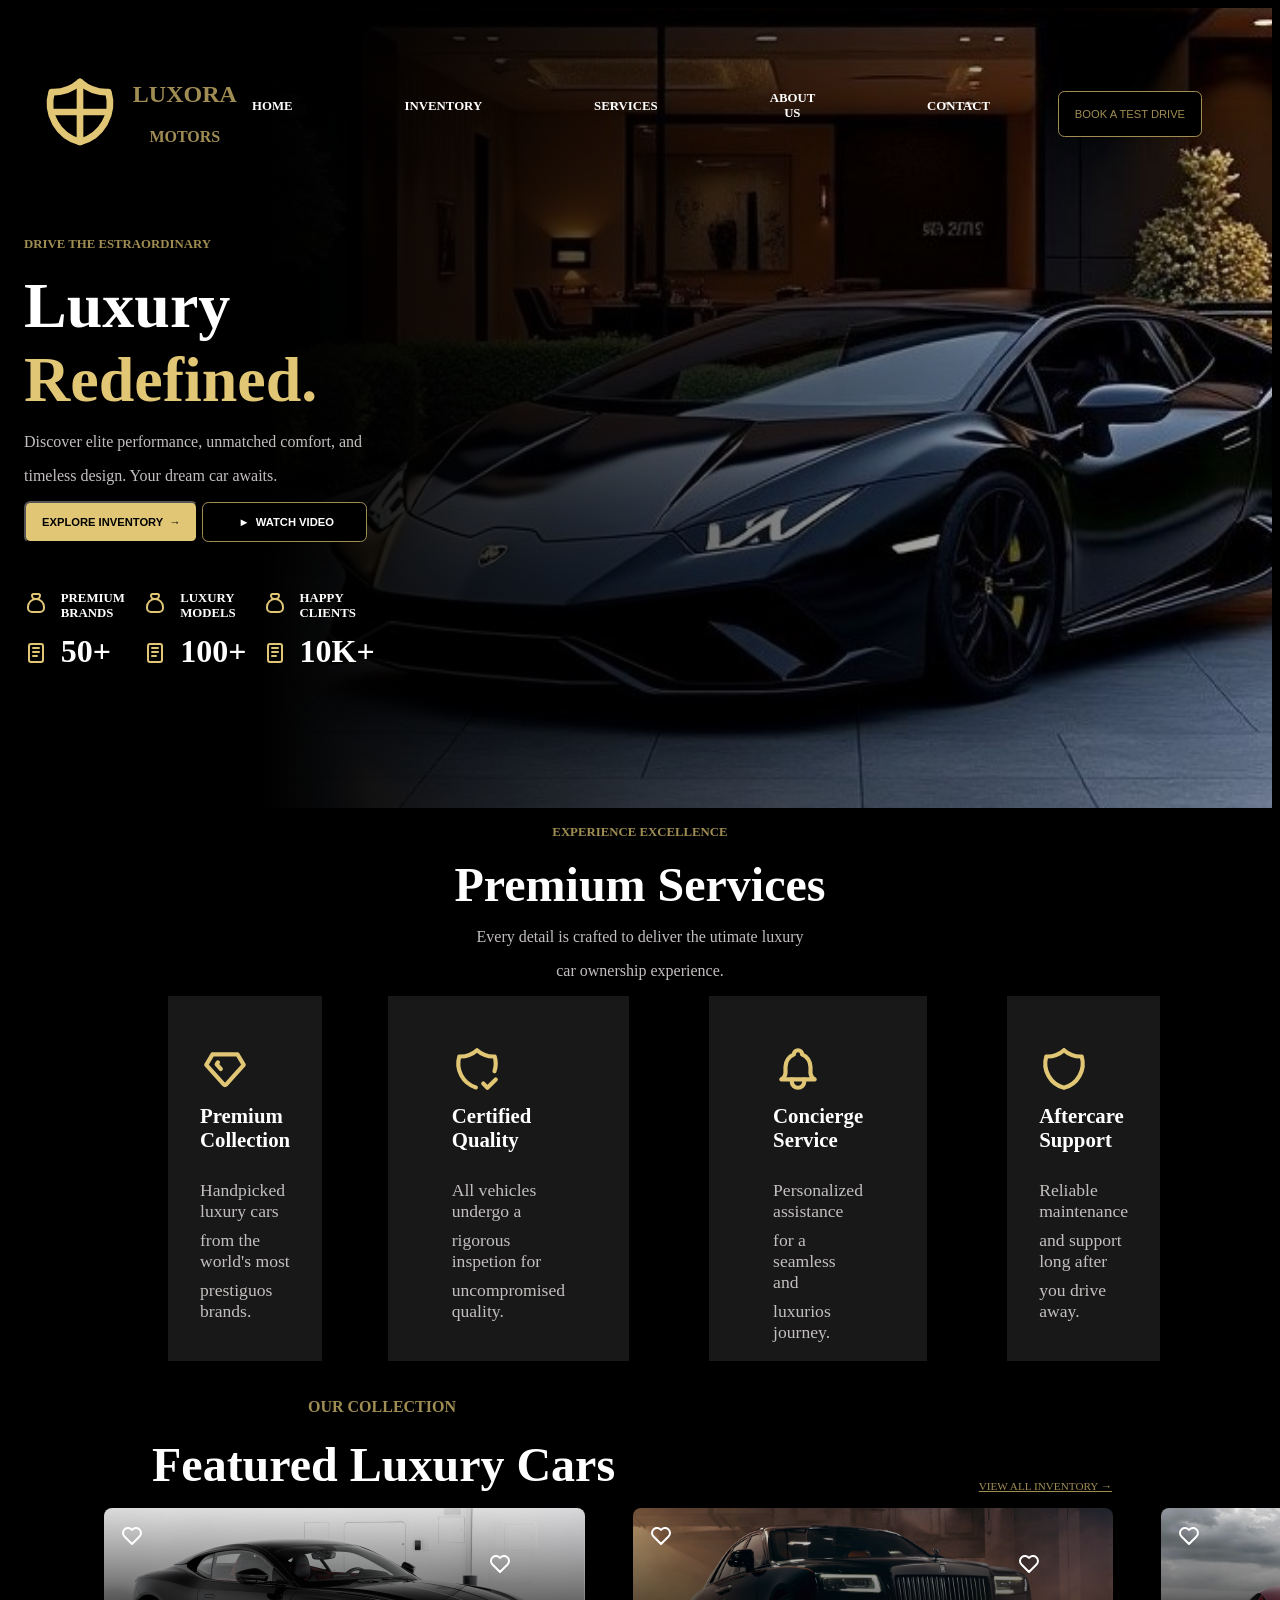
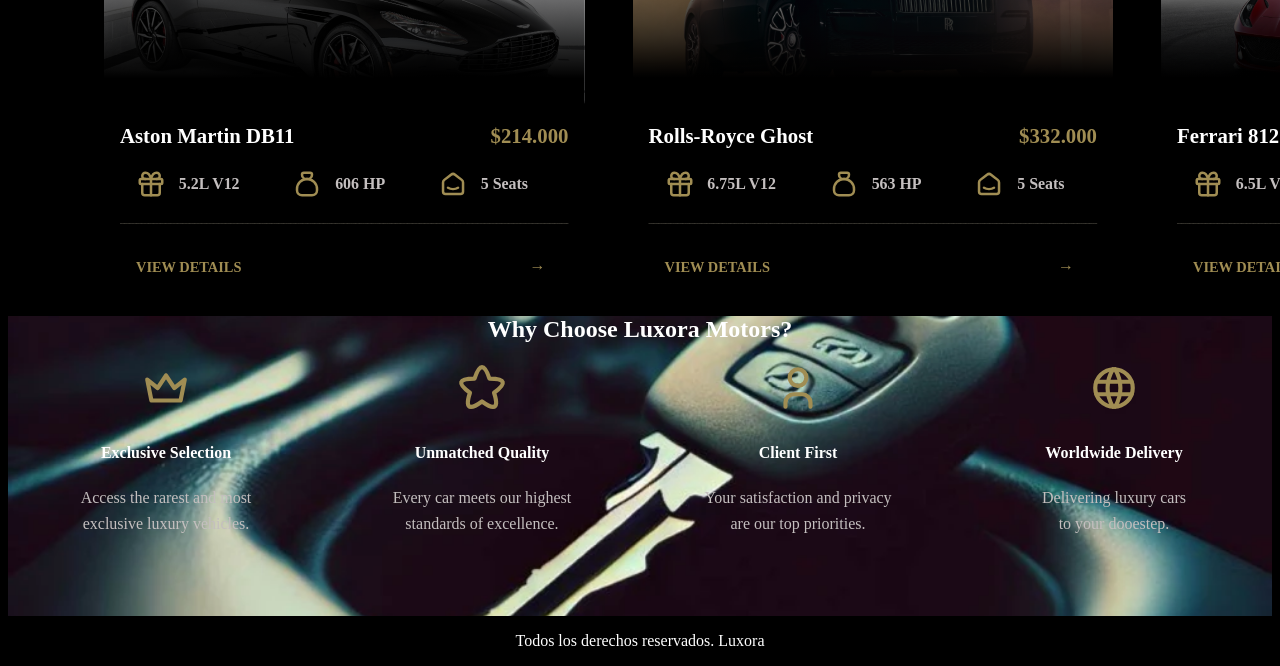
<file: index.html>
<!DOCTYPE html>
<html lang="en">
<head>
    <meta charset="UTF-8">
    <meta name="viewport" content="width=device-width, initial-scale=1.0">
    <title>Página de carros</title>
    <link href="css/styles.css" rel="stylesheet">
</head>
<body>
    <!--navegación-->
    <section class="imagen-principal">
    <div class="contenido-imagen">
        <header>
            <div class="icono">
                <svg xmlns="http://www.w3.org/2000/svg" width="80" height="80" viewBox="0 0 24 24" fill="none" stroke="currentColor" stroke-width="2" stroke-linecap="round" stroke-linejoin="round" class="icon icon-tabler icons-tabler-outline icon-tabler-shield-checkered">
                <path stroke="none" d="M0 0h24v24H0z" fill="none" />
                <path d="M12 3a12 12 0 0 0 8.5 3a12 12 0 0 1 -8.5 15a12 12 0 0 1 -8.5 -15a12 12 0 0 0 8.5 -3" />
                <path d="M12 3v18" />
                <path d="M3.5 12h17" />
                </svg>
            </div>

            <div class="logo-texto">
                <h2 class="logo">Luxora</h2>

                <h4>Motors</h4>
            </div>
        
            <div class="navegacion">
                <nav>
                    <a href="#">Home</a>
                    <a href="#">Inventory</a>
                    <a href="#">Services</a>
                    <a href="#">About us</a>
                    <a href="#">Contact</a>
                </nav>

                <input class="boton" type="submit" value="Book a test drive">
            </div> <!--final-->
        </header>

        <section class="contenido">
            <h4 class="subtitulo">Drive the estraordinary</h4>

            <h1 class="titulo">Luxury</h1>

            <h1 class="titulo2">Redefined.</h1>

            <p class="parrafo">Discover elite performance, unmatched comfort, and <span>timeless design. Your dream car awaits.</span></p>

            <input class="boton-explore" type="submit" value="Explore inventory  →">

            <input class="boton-watch" type="submit" value=" ►  Watch video">

            <div class="contenido1"> 
            <div class="premium">
                <svg xmlns="http://www.w3.org/2000/svg" width="24" height="24" viewBox="0 0 24 24" fill="none" stroke="currentColor" stroke-width="2" stroke-linecap="round" stroke-linejoin="round" class="icon icon-tabler icons-tabler-outline icon-tabler-moneybag">
                <path stroke="none" d="M0 0h24v24H0z" fill="none" />
                <path d="M9.5 3h5a1.5 1.5 0 0 1 1.5 1.5a3.5 3.5 0 0 1 -3.5 3.5h-1a3.5 3.5 0 0 1 -3.5 -3.5a1.5 1.5 0 0 1 1.5 -1.5" />
                <path d="M4 17v-1a8 8 0 1 1 16 0v1a4 4 0 0 1 -4 4h-8a4 4 0 0 1 -4 -4" />
                </svg>

                <h3 class="subtitulo1">Premium brands</h3>
                
                <svg xmlns="http://www.w3.org/2000/svg" width="24" height="24" viewBox="0 0 24 24" fill="none" stroke="currentColor" stroke-width="2" stroke-linecap="round" stroke-linejoin="round" class="icon2 icon-tabler icons-tabler-outline icon-tabler-notes">
                <path stroke="none" d="M0 0h24v24H0z" fill="none" />
                <path d="M5 5a2 2 0 0 1 2 -2h10a2 2 0 0 1 2 2v14a2 2 0 0 1 -2 2h-10a2 2 0 0 1 -2 -2l0 -14" />
                <path d="M9 7l6 0" />
                <path d="M9 11l6 0" />
                <path d="M9 15l4 0" />
                </svg>

                <h1 class="subtitulo2">50+</h1>
            </div>
        
            <div class="luxury">
                <svg xmlns="http://www.w3.org/2000/svg" width="24" height="24" viewBox="0 0 24 24" fill="none" stroke="currentColor" stroke-width="2" stroke-linecap="round" stroke-linejoin="round" class="icon icon-tabler icons-tabler-outline icon-tabler-moneybag">
                <path stroke="none" d="M0 0h24v24H0z" fill="none" />
                <path d="M9.5 3h5a1.5 1.5 0 0 1 1.5 1.5a3.5 3.5 0 0 1 -3.5 3.5h-1a3.5 3.5 0 0 1 -3.5 -3.5a1.5 1.5 0 0 1 1.5 -1.5" />
                <path d="M4 17v-1a8 8 0 1 1 16 0v1a4 4 0 0 1 -4 4h-8a4 4 0 0 1 -4 -4" />
                </svg>

                <h3 class="subtitulo1">Luxury models</h3>

                <svg xmlns="http://www.w3.org/2000/svg" width="24" height="24" viewBox="0 0 24 24" fill="none" stroke="currentColor" stroke-width="2" stroke-linecap="round" stroke-linejoin="round" class="icon2 icon-tabler icons-tabler-outline icon-tabler-notes">
                <path stroke="none" d="M0 0h24v24H0z" fill="none" />
                <path d="M5 5a2 2 0 0 1 2 -2h10a2 2 0 0 1 2 2v14a2 2 0 0 1 -2 2h-10a2 2 0 0 1 -2 -2l0 -14" />
                <path d="M9 7l6 0" />
                <path d="M9 11l6 0" />
                <path d="M9 15l4 0" />
                </svg>

                <h1 class="subtitulo2">100+</h1>
            </div>

            <div class="happy">
                <svg xmlns="http://www.w3.org/2000/svg" width="24" height="24" viewBox="0 0 24 24" fill="none" stroke="currentColor" stroke-width="2" stroke-linecap="round" stroke-linejoin="round" class="icon icon-tabler icons-tabler-outline icon-tabler-moneybag">
                <path stroke="none" d="M0 0h24v24H0z" fill="none" />
                <path d="M9.5 3h5a1.5 1.5 0 0 1 1.5 1.5a3.5 3.5 0 0 1 -3.5 3.5h-1a3.5 3.5 0 0 1 -3.5 -3.5a1.5 1.5 0 0 1 1.5 -1.5" />
                <path d="M4 17v-1a8 8 0 1 1 16 0v1a4 4 0 0 1 -4 4h-8a4 4 0 0 1 -4 -4" />
                </svg>

                <h3 class="subtitulo1">Happy clients</h3>

                <svg xmlns="http://www.w3.org/2000/svg" width="24" height="24" viewBox="0 0 24 24" fill="none" stroke="currentColor" stroke-width="2" stroke-linecap="round" stroke-linejoin="round" class="icon2 icon-tabler icons-tabler-outline icon-tabler-notes">
                <path stroke="none" d="M0 0h24v24H0z" fill="none" />
                <path d="M5 5a2 2 0 0 1 2 -2h10a2 2 0 0 1 2 2v14a2 2 0 0 1 -2 2h-10a2 2 0 0 1 -2 -2l0 -14" />
                <path d="M9 7l6 0" />
                <path d="M9 11l6 0" />
                <path d="M9 15l4 0" />
                </svg>

                <h1 class="subtitulo2">10K+</h1>
        </div>
        </div>
        </section>
    </div>
    </section>

    <section>
        <div class="experiencia-p">
        <h4 class="experiencia">Experience Excellence</h4>

        <h3 class="titulo-premium">Premium Services</h3>
        </div>

        <p class="parrafo-premium">Every detail is crafted to deliver the utimate luxury <span>car ownership experience.</span></p>

        <div class="caja">
        <div class="contendor caja1">
            <svg xmlns="http://www.w3.org/2000/svg" width="50" height="50" viewBox="0 0 24 24" fill="none" stroke="currentColor" stroke-width="2" stroke-linecap="round" stroke-linejoin="round" class="icon icon-tabler icons-tabler-outline icon-tabler-diamond">
            <path stroke="none" d="M0 0h24v24H0z" fill="none" />
            <path d="M6 5h12l3 5l-8.5 9.5a.7 .7 0 0 1 -1 0l-8.5 -9.5l3 -5" />
            <path d="M10 12l-2 -2.2l.6 -1" />
            </svg>

            <h4>Premium Collection</h4>

            <p>Handpicked luxury cars <span>from the world's most</span><span>prestiguos brands.</span></p>

        </div>

        <div class="contenedor caja2">
            <svg xmlns="http://www.w3.org/2000/svg" width="50" height="50" viewBox="0 0 24 24" fill="none" stroke="currentColor" stroke-width="2" stroke-linecap="round" stroke-linejoin="round" class="icon icon-tabler icons-tabler-outline icon-tabler-shield-check">
	        <path stroke="none" d="M0 0h24v24H0z" fill="none" />
            <path d="M11.46 20.846a12 12 0 0 1 -7.96 -14.846a12 12 0 0 0 8.5 -3a12 12 0 0 0 8.5 3a12 12 0 0 1 -.09 7.06" />
            <path d="M15 19l2 2l4 -4" />
            </svg>

            <h4>Certified Quality</h4>

            <p>All vehicles undergo a <span>rigorous inspetion for</span><span>uncompromised quality.</span></p>

        </div>

        <div class="contenedor caja3">
            <svg xmlns="http://www.w3.org/2000/svg" width="50" height="50" viewBox="0 0 24 24" fill="none" stroke="currentColor" stroke-width="2" stroke-linecap="round" stroke-linejoin="round" class="icon icon-tabler icons-tabler-outline icon-tabler-bell">
            <path stroke="none" d="M0 0h24v24H0z" fill="none" />
            <path d="M10 5a2 2 0 1 1 4 0a7 7 0 0 1 4 6v3a4 4 0 0 0 2 3h-16a4 4 0 0 0 2 -3v-3a7 7 0 0 1 4 -6" />
            <path d="M9 17v1a3 3 0 0 0 6 0v-1" />
            </svg>

            <h4>Concierge Service</h4>

            <p>Personalized assistance<span>for a seamless and</span><span>luxurios journey.</span> </p>
        </div>

        <div class="contenedor caja4">
            <svg xmlns="http://www.w3.org/2000/svg" width="50" height="50" viewBox="0 0 24 24" fill="none" stroke="currentColor" stroke-width="2" stroke-linecap="round" stroke-linejoin="round" class="icon icon-tabler icons-tabler-outline icon-tabler-shield">
            <path stroke="none" d="M0 0h24v24H0z" fill="none" />
            <path d="M12 3a12 12 0 0 0 8.5 3a12 12 0 0 1 -8.5 15a12 12 0 0 1 -8.5 -15a12 12 0 0 0 8.5 -3" />
            </svg>

            <h4>Aftercare Support</h4>

            <p>Reliable maintenance <span>and support long after</span><span>you drive away.</span></p>
        </div>
        </div>
    </section>

    <main class="contenedor">
        <div class="collection">
            
            <div>
                <h4>our collection</h4>

                <h3>Featured Luxury Cars</h3>
            </div>

            <a href="#" class="boton-inventario">View All Inventory   → </a>
        </div>

        <div class="carros">
        <div class=" contenedor imagen-aston">
            <svg xmlns="http://www.w3.org/2000/svg" width="24" height="24" viewBox="0 0 24 24" fill="none" stroke="currentColor" stroke-width="2" stroke-linecap="round" stroke-linejoin="round" class="icon-corazon icon-tabler icons-tabler-outline icon-tabler-heart">
            <path stroke="none" d="M0 0h24v24H0z" fill="none" />
            <path d="M19.5 12.572l-7.5 7.428l-7.5 -7.428a5 5 0 1 1 7.5 -6.566a5 5 0 1 1 7.5 6.572" />
            </svg>

            <svg xmlns="http://www.w3.org/2000/svg" width="24" height="24" viewBox="0 0 24 24" fill="none" stroke="currentColor" stroke-width="2" stroke-linecap="round" stroke-linejoin="round" class="icon-corazon1 icon-tabler icons-tabler-outline icon-tabler-heart">
            <path stroke="none" d="M0 0h24v24H0z" fill="none" />
            <path d="M19.5 12.572l-7.5 7.428l-7.5 -7.428a5 5 0 1 1 7.5 -6.566a5 5 0 1 1 7.5 6.572" />
            </svg>

            <div class="modelo-precio">
                <h4 class="titulo-carro">Aston Martin DB11</h4>
                
                <h4 class="precio-carro">$214.000</h4>
            </div>

            <div class="calidad-carro">
                <svg xmlns="http://www.w3.org/2000/svg" width="30" height="30" viewBox="0 0 24 24" fill="none" stroke="currentColor" stroke-width="2" stroke-linecap="round" stroke-linejoin="round" class="icon-carro icon-tabler icons-tabler-outline icon-tabler-gift">
                <path stroke="none" d="M0 0h24v24H0z" fill="none" />
                <path d="M3 9a1 1 0 0 1 1 -1h16a1 1 0 0 1 1 1v2a1 1 0 0 1 -1 1h-16a1 1 0 0 1 -1 -1l0 -2" />
                <path d="M12 8l0 13" />
                <path d="M19 12v7a2 2 0 0 1 -2 2h-10a2 2 0 0 1 -2 -2v-7" />
                <path d="M7.5 8a2.5 2.5 0 0 1 0 -5a4.8 8 0 0 1 4.5 5a4.8 8 0 0 1 4.5 -5a2.5 2.5 0 0 1 0 5" />
                </svg>

                <h5>5.2L V12</h5>

                <svg xmlns="http://www.w3.org/2000/svg" width="30" height="30" viewBox="0 0 24 24" fill="none" stroke="currentColor" stroke-width="2" stroke-linecap="round" stroke-linejoin="round" class="icon-carro icon-tabler icons-tabler-outline icon-tabler-moneybag">
                <path stroke="none" d="M0 0h24v24H0z" fill="none" />
                <path d="M9.5 3h5a1.5 1.5 0 0 1 1.5 1.5a3.5 3.5 0 0 1 -3.5 3.5h-1a3.5 3.5 0 0 1 -3.5 -3.5a1.5 1.5 0 0 1 1.5 -1.5" />
                <path d="M4 17v-1a8 8 0 1 1 16 0v1a4 4 0 0 1 -4 4h-8a4 4 0 0 1 -4 -4" />
                </svg>

                <h5>606 HP</h5>
                
                <svg xmlns="http://www.w3.org/2000/svg" width="30" height="30" viewBox="0 0 24 24" fill="none" stroke="currentColor" stroke-width="2" stroke-linecap="round" stroke-linejoin="round" class="icon-carro icon-tabler icons-tabler-outline icon-tabler-smart-home">
                <path stroke="none" d="M0 0h24v24H0z" fill="none" />
                <path d="M19 8.71l-5.333 -4.148a2.666 2.666 0 0 0 -3.274 0l-5.334 4.148a2.665 2.665 0 0 0 -1.029 2.105v7.2a2 2 0 0 0 2 2h12a2 2 0 0 0 2 -2v-7.2c0 -.823 -.38 -1.6 -1.03 -2.105" />
                <path d="M16 15c-2.21 1.333 -5.792 1.333 -8 0" />
                </svg>

                <h5>5 Seats</h5>
                
            </div>

            <p class="linea">___________________________________________________________________________________________________________________________________________________________________________________________</p><br>

            <div class="boton1">
            <a href="#" class="boton-carro">View Details</a>

            <p class="flecha-boton"> →</p>
            </div>
        </div>
    
        <div class="contendor imagen-rolls">
            <svg xmlns="http://www.w3.org/2000/svg" width="24" height="24" viewBox="0 0 24 24" fill="none" stroke="currentColor" stroke-width="2" stroke-linecap="round" stroke-linejoin="round" class="icon-corazon icon-tabler icons-tabler-outline icon-tabler-heart">
            <path stroke="none" d="M0 0h24v24H0z" fill="none" />
            <path d="M19.5 12.572l-7.5 7.428l-7.5 -7.428a5 5 0 1 1 7.5 -6.566a5 5 0 1 1 7.5 6.572" />
            </svg>

            <svg xmlns="http://www.w3.org/2000/svg" width="24" height="24" viewBox="0 0 24 24" fill="none" stroke="currentColor" stroke-width="2" stroke-linecap="round" stroke-linejoin="round" class="icon-corazon1 icon-tabler icons-tabler-outline icon-tabler-heart">
            <path stroke="none" d="M0 0h24v24H0z" fill="none" />
            <path d="M19.5 12.572l-7.5 7.428l-7.5 -7.428a5 5 0 1 1 7.5 -6.566a5 5 0 1 1 7.5 6.572" />
            </svg>

            <div class="modelo-precio">
                <h4 class="titulo-carro">Rolls-Royce Ghost</h4>

                <h4 class="precio-carro">$332.000</h4>
            </div>

            <div class="calidad-carro">
            <svg xmlns="http://www.w3.org/2000/svg" width="30" height="30" viewBox="0 0 24 24" fill="none" stroke="currentColor" stroke-width="2" stroke-linecap="round" stroke-linejoin="round" class="icon-carro icon-tabler icons-tabler-outline icon-tabler-gift">
            <path stroke="none" d="M0 0h24v24H0z" fill="none" />
            <path d="M3 9a1 1 0 0 1 1 -1h16a1 1 0 0 1 1 1v2a1 1 0 0 1 -1 1h-16a1 1 0 0 1 -1 -1l0 -2" />
            <path d="M12 8l0 13" />
            <path d="M19 12v7a2 2 0 0 1 -2 2h-10a2 2 0 0 1 -2 -2v-7" />
            <path d="M7.5 8a2.5 2.5 0 0 1 0 -5a4.8 8 0 0 1 4.5 5a4.8 8 0 0 1 4.5 -5a2.5 2.5 0 0 1 0 5" />
            </svg>

            <h5>6.75L V12</h5>

            <svg xmlns="http://www.w3.org/2000/svg" width="30" height="30" viewBox="0 0 24 24" fill="none" stroke="currentColor" stroke-width="2" stroke-linecap="round" stroke-linejoin="round" class="icon-carro icon-tabler icons-tabler-outline icon-tabler-moneybag">
            <path stroke="none" d="M0 0h24v24H0z" fill="none" />
            <path d="M9.5 3h5a1.5 1.5 0 0 1 1.5 1.5a3.5 3.5 0 0 1 -3.5 3.5h-1a3.5 3.5 0 0 1 -3.5 -3.5a1.5 1.5 0 0 1 1.5 -1.5" />
            <path d="M4 17v-1a8 8 0 1 1 16 0v1a4 4 0 0 1 -4 4h-8a4 4 0 0 1 -4 -4" />
            </svg>

            <h5>563 HP</h5>

            <svg xmlns="http://www.w3.org/2000/svg" width="30" height="30" viewBox="0 0 24 24" fill="none" stroke="currentColor" stroke-width="2" stroke-linecap="round" stroke-linejoin="round" class="icon-carro icon-tabler icons-tabler-outline icon-tabler-smart-home">
            <path stroke="none" d="M0 0h24v24H0z" fill="none" />
            <path d="M19 8.71l-5.333 -4.148a2.666 2.666 0 0 0 -3.274 0l-5.334 4.148a2.665 2.665 0 0 0 -1.029 2.105v7.2a2 2 0 0 0 2 2h12a2 2 0 0 0 2 -2v-7.2c0 -.823 -.38 -1.6 -1.03 -2.105" />
            <path d="M16 15c-2.21 1.333 -5.792 1.333 -8 0" />
            </svg>

            <h5>5 Seats</h5>
            </div>

            <p class="linea">___________________________________________________________________________________________________________________________________________________________________________________________</p><br>

            <div class="boton1">
            <a href="#" class="boton-carro">View Details</a>

            <p class="flecha-boton"> →</p>
            </div>
        </div>

        <div class="contenedor imagen-ferrari">
            <svg xmlns="http://www.w3.org/2000/svg" width="24" height="24" viewBox="0 0 24 24" fill="none" stroke="currentColor" stroke-width="2" stroke-linecap="round" stroke-linejoin="round" class="icon-corazon icon-tabler icons-tabler-outline icon-tabler-heart">
            <path stroke="none" d="M0 0h24v24H0z" fill="none" />
            <path d="M19.5 12.572l-7.5 7.428l-7.5 -7.428a5 5 0 1 1 7.5 -6.566a5 5 0 1 1 7.5 6.572" />
            </svg>

            <svg xmlns="http://www.w3.org/2000/svg" width="24" height="24" viewBox="0 0 24 24" fill="none" stroke="currentColor" stroke-width="2" stroke-linecap="round" stroke-linejoin="round" class="icon-corazon1 icon-tabler icons-tabler-outline icon-tabler-heart">
            <path stroke="none" d="M0 0h24v24H0z" fill="none" />
            <path d="M19.5 12.572l-7.5 7.428l-7.5 -7.428a5 5 0 1 1 7.5 -6.566a5 5 0 1 1 7.5 6.572" />
            </svg>

            <div class="modelo-precio">
                <h4 class="titulo-carro">Ferrari 812 Superfast</h4>

                <h4 class="precio-carro">$412.000</h4>
            </div>

            <div class="calidad-carro">
            <svg xmlns="http://www.w3.org/2000/svg" width="30" height="30" viewBox="0 0 24 24" fill="none" stroke="currentColor" stroke-width="2" stroke-linecap="round" stroke-linejoin="round" class="icon-carro icon-tabler icons-tabler-outline icon-tabler-gift">
            <path stroke="none" d="M0 0h24v24H0z" fill="none" />
            <path d="M3 9a1 1 0 0 1 1 -1h16a1 1 0 0 1 1 1v2a1 1 0 0 1 -1 1h-16a1 1 0 0 1 -1 -1l0 -2" />
            <path d="M12 8l0 13" />
            <path d="M19 12v7a2 2 0 0 1 -2 2h-10a2 2 0 0 1 -2 -2v-7" />
            <path d="M7.5 8a2.5 2.5 0 0 1 0 -5a4.8 8 0 0 1 4.5 5a4.8 8 0 0 1 4.5 -5a2.5 2.5 0 0 1 0 5" />
            </svg>

            <h5>6.5L V12</h5>
            
            <svg xmlns="http://www.w3.org/2000/svg" width="30" height="30" viewBox="0 0 24 24" fill="none" stroke="currentColor" stroke-width="2" stroke-linecap="round" stroke-linejoin="round" class="icon-carro icon-tabler icons-tabler-outline icon-tabler-moneybag">
            <path stroke="none" d="M0 0h24v24H0z" fill="none" />
            <path d="M9.5 3h5a1.5 1.5 0 0 1 1.5 1.5a3.5 3.5 0 0 1 -3.5 3.5h-1a3.5 3.5 0 0 1 -3.5 -3.5a1.5 1.5 0 0 1 1.5 -1.5" />
            <path d="M4 17v-1a8 8 0 1 1 16 0v1a4 4 0 0 1 -4 4h-8a4 4 0 0 1 -4 -4" />
            </svg>

            <h5>535 HP</h5>
            
            <svg xmlns="http://www.w3.org/2000/svg" width="30" height="30" viewBox="0 0 24 24" fill="none" stroke="currentColor" stroke-width="2" stroke-linecap="round" stroke-linejoin="round" class="icon-carro icon-tabler icons-tabler-outline icon-tabler-smart-home">
            <path stroke="none" d="M0 0h24v24H0z" fill="none" />
            <path d="M19 8.71l-5.333 -4.148a2.666 2.666 0 0 0 -3.274 0l-5.334 4.148a2.665 2.665 0 0 0 -1.029 2.105v7.2a2 2 0 0 0 2 2h12a2 2 0 0 0 2 -2v-7.2c0 -.823 -.38 -1.6 -1.03 -2.105" />
            <path d="M16 15c-2.21 1.333 -5.792 1.333 -8 0" />
            </svg>

            <h5>5 Seats</h5>
            </div>

            <p class="linea">___________________________________________________________________________________________________________________________________________________________________________________________</p><br>

            <div class="boton1">
            <a href="#" class="boton-carro">View Details</a>

            <p class="flecha-boton"> →</p>
            </div>
        </div>
        </div>
    </main>

    <section class="contendor imagen-final">
        <h2>Why Choose Luxora Motors?</h2>

        <div class="caja-final">
        <div class="cuadro-final">
            <svg xmlns="http://www.w3.org/2000/svg" width="50" height="50" viewBox="0 0 24 24" fill="none" stroke="currentColor" stroke-width="2" stroke-linecap="round" stroke-linejoin="round" class="icon-final icon-tabler icons-tabler-outline icon-tabler-crown">
            <path stroke="none" d="M0 0h24v24H0z" fill="none" />
            <path d="M12 6l4 6l5 -4l-2 10h-14l-2 -10l5 4l4 -6" />
            </svg>

            <h5 class="titulo-final">Exclusive Selection</h5>

            <p class="parrafo-final">Access the rarest and most <span>exclusive luxury vehicles.</span></p>
        </div>

        <div class="cuadro-final1">
            <svg xmlns="http://www.w3.org/2000/svg" width="50" height="50" viewBox="0 0 24 24" fill="none" stroke="currentColor" stroke-width="2" stroke-linecap="round" stroke-linejoin="round" class="icon-final icon-tabler icons-tabler-outline icon-tabler-carambola">
            <path stroke="none" d="M0 0h24v24H0z" fill="none" />
            <path d="M17.286 21.09q -1.69 .001 -5.288 -2.615q -3.596 2.617 -5.288 2.616q -2.726 0 -.495 -6.8q -9.389 -6.775 2.135 -6.775h.076q 1.785 -5.516 3.574 -5.516q 1.785 0 3.574 5.516h.076q 11.525 0 2.133 6.774q 2.23 6.802 -.497 6.8" />
            </svg>

            <h5 class="titulo-final">Unmatched Quality</h5>

            <p class="parrafo-final">Every car meets our highest <span>standards of excellence.</span></p>
        </div>

        <div class="cuadro-final2">
            <svg xmlns="http://www.w3.org/2000/svg" width="50" height="50" viewBox="0 0 24 24" fill="none" stroke="currentColor" stroke-width="2" stroke-linecap="round" stroke-linejoin="round" class="icon-final icon-tabler icons-tabler-outline icon-tabler-user">
            <path stroke="none" d="M0 0h24v24H0z" fill="none" />
            <path d="M8 7a4 4 0 1 0 8 0a4 4 0 0 0 -8 0" />
            <path d="M6 21v-2a4 4 0 0 1 4 -4h4a4 4 0 0 1 4 4v2" />
            </svg>

            <h5 class="titulo-final">Client First</h5>

            <p class="parrafo-final">Your satisfaction and privacy <span>are our top priorities.</span></p>
        </div>

        <div class="cuadro-final3">
            <svg xmlns="http://www.w3.org/2000/svg" width="50" height="50" viewBox="0 0 24 24" fill="none" stroke="currentColor" stroke-width="2" stroke-linecap="round" stroke-linejoin="round" class="icon-final icon-tabler icons-tabler-outline icon-tabler-world">
            <path stroke="none" d="M0 0h24v24H0z" fill="none" />
            <path d="M3 12a9 9 0 1 0 18 0a9 9 0 0 0 -18 0" />
            <path d="M3.6 9h16.8" />
            <path d="M3.6 15h16.8" />
            <path d="M11.5 3a17 17 0 0 0 0 18" />
            <path d="M12.5 3a17 17 0 0 1 0 18" />
            </svg>

            <h5 class="titulo-final">Worldwide Delivery</h5>

            <p class="parrafo-final">Delivering luxury cars <span>to your dooestep.</span></p>
        </div>
        </div>
    </section>

    <p class="footer">Todos los derechos reservados. Luxora</p>

</body>
</html>
</file>
<file: css/styles.css>
:root{
    --blanco: #FFFFFF;
    --negro: #000000;
    --primario: #a08d53;
    --dorado: #e0c675;
    --secundario: #c4bfbf;
    --negro-claro: #181818;
    --amarillo-claro: #dbd3b9;
}

html{
    background-color: var(--negro);
}

/*imagen principal*/
.contenido-imagen{
    /* padding: 0rem 2rem; */
    position: absolute;
    /* inset: 0; */

    /* background-color: rgba(0, 0, 0, .7); */
    /* box-shadow: inset 0px 0px 20px 10px rgba(0, 0, 0, 1); */

    height: 100%;
    width: 97%;

}

.imagen-principal{
    background-image: 
    linear-gradient(to left, transparent 0%, var(--negro) 80%),
    url(../imagenes/image-principal.jpg);
    /* background-image: linear-gradient(to left, var(--blanco) 0%, var(--negro) 70%); */
    background-repeat: no-repeat;
    background-size: cover;
    background-position: center;

    height: 800px;

    position: relative;
}

@media (max-width: 768px) {
    .imagen-principal{
        width: 415px;
        height: 930px;
    }
}

/*navegación*/
header {
    display: flex;
    align-items: center;
    justify-content: space-between;
    padding: 1rem 2rem;
}

.icono{
    color: var(--primario);
    height: 180px;
}

.logo-texto {
    display: flex;
    flex-direction: column; /* apila h2 y h4 en columna */
    text-transform: uppercase;
    color: var(--primario);
}

.logo-texto h4 {
    margin-top: 0; 
    text-align: center;
}

.navegacion{
    display: flex;
    margin-left: auto;
}

.navegacion nav{
    display: flex;
    align-items: center;
    justify-content: center;
    gap: 1rem;
    position: absolute;
    left: 50%;
    transform: translateX(-50%);
}

.navegacion a{
    text-decoration: none;
    font-weight: bold; 
    padding: 1rem;
    text-align: center;
    color: var(--blanco);
    text-transform: uppercase;
    font-size: 0.8rem;
    text-align: center;
    padding: 0rem 3rem;
}

/*navegacion*/
@media (max-width: 480px) {
    
    header{
        display: block;
        align-items: center;
        position: static;
        text-align: center;
        margin-right: 2rem;
  }
    
    .navegacion {
        display: block;
        align-items: center;
        position: static; 
  }

    .navegacion nav {
        position: static;      
        left: auto;
        transform: none;
        display: flex;
        flex-direction: column;
        align-items: center;
        margin: 2rem;    
    }

    .boton {
        margin-top: 2rem;      
        width: 80%;
        max-width: 250px;
        display: block;
        margin-left: auto;
        margin-right: auto;
        text-align: center;
    }

}
/*......*/

.boton{
    text-transform: uppercase;
    font-size: 0.7rem;
    color: var(--primario);
    background: var(--negro);
    padding: 1rem;
    margin-right: 1rem;
    border: 1px solid var(--primario);
    border-radius: 0.4rem;
    display: block;
    margin: 0 auto;
}
/*....*/

/*contenido*/
.contenido{
    padding: 0rem 1rem;
}

.subtitulo{
    text-transform: uppercase;
    color: var(--primario);
    font-size: 0.8rem;
}

.titulo{
    color: var(--blanco);
    font-size: 4rem;
    margin: 0;
}

.titulo2{
    color: var(--dorado);
    font-size: 4rem;
    margin: 0;
}

.parrafo{
    color: var(--secundario);
}

.parrafo span{
    display: block;
    margin-top: 1rem;
}

.boton-explore{
    text-transform: uppercase;
    background: var(--dorado);
    font-weight: bold;
    padding: 0.8rem 1rem;
    font-size: 0.7rem;
    border-radius: 0.4rem;
}

.boton-watch{
    text-transform: uppercase;
    background: var(--negro);
    font-weight: bold;
    padding: 0.8rem 2rem;
    font-size: 0.7rem;
    border-radius: 0.4rem;
    border: 1px solid var(--primario);
    color: var(--blanco);
}

/*contenido luxury redefined*/
@media (max-width: 768px) {
    .contenido{
        display: block;
        align-items: center;
        text-align: center;
        margin-right: 2rem;
    }
}

/*premium*/
.premium{
    display: grid;
    grid-template-columns: repeat(2, auto);
    margin: auto;
}

.subtitulo1{
    color: var(--blanco);
    margin-top: 3rem;
    margin-bottom: 0.8rem;
    font-size: 0.8rem;
    text-transform: uppercase;
}

.subtitulo2{
    color: var(--blanco);
    /* margin-bottom: 0.8rem; */
    font-size: 2rem;
    margin: 0;
}

/*icono de dinero*/
.icon{
    color: var(--dorado);
    margin-top: 3rem;
    margin-right: 0.8rem;
}

/*icono de nota*/
.icon2{
    color: var(--dorado);
    margin-top: 0.5rem;
}

/*luxury*/
.luxury{
    display: grid;
    grid-template-columns: repeat(2, auto);
    margin: auto;
}

/*happy*/
.happy{
    display: grid;
    grid-template-columns: repeat(2, auto);
    margin: auto;
}

.contenido1{
    display: grid;
    grid-template-columns: repeat(3, 1fr);
    width: 30%;
}

/*premium, luxury, happy*/
@media (max-width: 768px) {
    .contenido1{
        display: grid;
        grid-template-columns: repeat(1, 1fr);
        margin-left: 7rem;
    }
}

/*experience excellence*/
.experiencia{
    color: var(--primario);
    text-align: center;
    text-transform: uppercase;
    font-size: 0.8rem;
}

.titulo-premium{
    color: var(--blanco);
    text-align: center;
    font-size: 3rem;
    margin: 0;
}

.parrafo-premium{
    color: var(--secundario);
    text-align: center;
}

.parrafo-premium span{
    display: block;
    margin-top: 1rem;
}

/*experiencia excellence*/
@media (max-width: 768px) {
    .experiencia-p{
        display: block;
        margin-top: 28rem;
        text-align: center;
        margin-left: 0rem;
    }

    .parrafo-premium{
        margin-left: 0rem;
    }

}

/*Cajas Premium, Certidied, Concierge, Aftercare*/
.caja{
    /* display: flex;
    flex-direction: column;
    align-items: center; */
    display: grid;
    grid-template-columns: repeat(4, 1fr);
    /* margin-top: 5rem; */
    /* padding-top: 5rem; */
}

.caja1{
    background-color: var(--negro-claro);
    margin-right: 0.1rem;
    margin-left: 10rem;
    padding: 0rem 2rem;
}

.caja2{
    background-color: var(--negro-claro);
    margin-right: 3rem;
    margin-left: 4rem;
    padding: 0rem 4rem;
}

.caja3{
    background-color: var(--negro-claro);
    margin-right: 5rem;
    margin-left: 2rem;
    padding: 0rem 4rem;
}

.caja4{
    background-color: var(--negro-claro);
    margin-right: 10rem;
    margin-left: 0rem;
    padding: 0rem 2rem;
}

.caja h4{
    color: var(--blanco);
    font-size: 1.3rem;
    margin-top: 0.4rem;
}

.caja p{
    color: var(--secundario);
    font-size: 1.1rem;
}

.caja span{
    display: block;
    margin-top: 0.5rem;
}

/*Cajas Premium, Certidied, Concierge, Aftercare*/
@media (max-width: 768px) {
    .caja{
        display: grid;
        grid-template-columns: repeat(1, 1fr);
        margin-left: 0rem; 
    }

    .caja1, .caja2, .caja3, .caja4{
        margin: 1rem;  
        /* margin-top: 1rem;
        margin-bottom: 1rem; */
    }

    /* .caja1{
        margin-top: 1rem;
        margin-right: 1rem;
    }

    .caja2{
        margin-top: 1rem;
        margin-right: 1rem;
    } */


    .caja1, .caja2, .caja3, .caja4{
        padding-left: 2rem;
    }
}

/*colleccion de carros*/
.collection{
    display: flex;
    align-items: flex-end;  /* alinea al fondo, donde está el título */
    justify-content: space-between;
    margin: 1rem 9rem; 
}

.collection h4{
    text-transform: uppercase;
    color: var(--primario);
    font-weight: bold;
    text-align: center;
    width: 460px;
}

.collection h3{
    color: var(--blanco);
    font-size: 3rem;
    margin-bottom: 0;
    margin-top: 0; 
    text-align: left;
}

.boton-inventario{
    text-transform: uppercase;
    font-size: 0.7rem;
    color: var(--primario);
    padding:  0rem 1rem;
}

.carros{
    /* display: grid;
    grid-template-columns: repeat(3, 1fr); */
    display: flex;
    align-items: center;
    margin: 1rem 6rem; 
}

.imagen-aston{
    background-image: 
    linear-gradient(to bottom, transparent 0%, var(--negro) 85%),
    url(../imagenes/imagen1.jpg);
    background-repeat: no-repeat;
    background-size: cover;
    background-position: center;
    border-radius: 0.5rem;

    height: 200px;
    width: 900px;
    margin-right: 3rem;
}

.icon-corazon{
    color: var(--blanco);
    margin-right: 4rem;
    margin-left: 1rem;
    margin-top: 1rem;
}

.icon-corazon1{
    color: var(--blanco);
    margin-left: 24rem;
}

.modelo-precio{
    display: flex;
    align-items: flex-end; 
    justify-content: space-between;
    margin: 0rem 1rem;
}

.titulo-carro{
    color: var(--blanco);
    margin-top: 9rem;
    margin-bottom: 0;
    font-size: 1.3rem; 
}

.precio-carro{
    color: var(--primario);
    display: block;
    text-align: right; 
    margin: 0; 
    font-size: 1.3rem;
}

main h5{
    color: var(--secundario);
    margin-right: 2.5rem;
}

.icon-carro{
    color: var(--primario);
}

.calidad-carro{
    display: flex;
    align-items: center;
    gap: 0.8rem;
    /* margin: 0rem 0.7rem; */
    margin-right: 0.1rem;
    margin-left: 2rem;
    font-size: 1.2rem;
}

/*linea de la parte de arriba del boton*/
.linea{
    color: var(--amarillo-claro);
    font-size: 0.3rem;
    margin: 0rem 1rem;
}

.boton1{
    display: flex;
    align-items: center;
    text-align: center;
    margin: 0rem 2rem;
}

.boton-carro{
    color: var(--primario);
    font-weight: bold;
    text-transform: uppercase;
    text-decoration: none;
    font-size: 0.9rem;
    margin-right: 9rem;
}

.flecha-boton{
    color: var(--primario);
    margin-left: 9rem;
}

/*imagen del carro rolls*/
.imagen-rolls{
    background-image: 
    linear-gradient(to bottom, transparent 0%, var(--negro) 85%),
    url(../imagenes/imagen2.jpg);
    background-repeat: no-repeat;
    background-size: cover;
    background-position: center;
    border-radius: 0.5rem;

    height: 200px;
    width: 900px;
    margin-right: 3rem;
}

/*imagen del carro ferrari*/
.imagen-ferrari{
    background-image: 
    linear-gradient(to bottom, transparent 0%, var(--negro) 85%),
    url(../imagenes/imagen3.jpg);
    background-repeat: no-repeat;
    background-size: cover;
    background-position: center;
    border-radius: 0.5rem;

    height: 200px;
    width: 900px;

}

/*coleccion de carros*/
@media (max-width: 480px) {
    .collection{
        display: block;
        text-align: center;
        margin: 0;
    }

    .carros{
        display: grid;
        grid-template-columns: repeat(1, 1fr);
        justify-items: center;
        align-items: center;
        margin: 1rem auto;
    }

    .imagen-aston{
        width: 350px; 
        margin-right: 0rem;
    }

    .imagen-rolls{
        margin-top: 13rem;
        width: 350px; 
        margin-right: 0rem; 
    }

    .imagen-ferrari{
        margin-top: 13rem;
        width: 350px;
        margin-right: 0rem;  
    }

    .linea{
        margin: 0rem 1rem;
        letter-spacing: -0.7px; /*para reducir lineas*/
    }

    .icon-corazon{
        margin-right: 8rem;
        margin-left: 1rem;
        margin-top: 1rem;
    }

    .icon-corazon1{
        margin-left: 8rem;
    }

    .flecha-boton{
        margin-left: 4rem;
    }

    .collection{
        margin-left: 2rem;
    }

    .collection h4{
        width: 0px;
        display: flex;
        align-items: center;
    }
}

/*parte final*/
.imagen-final{
     background-image: url(../imagenes/imagen-final.jpg);
    background-repeat: no-repeat;
    background-size: cover;
    background-position: center;

    height: 300px;
}

.imagen-final h2{
    color: var(--blanco);
    text-align: center;
    margin-top: 13rem; 
}

.caja-final{
    display: grid;
    grid-template-columns: repeat(4, 1fr);
    text-align: center;
}

.icon-final{
    color: var(--primario);
}

.titulo-final{
    color: var(--blanco);
    font-size: 1rem;
}

.parrafo-final{
    color: var(--secundario);
}

.parrafo-final span{
    display: block;
    margin-top: 0.5rem;
}

/*parte final*/
@media (max-width: 769px) {
    
    .imagen-final{
        width: 410px;
        height: 900px;
    }
    
    .imagen-final h2{
        text-align: center;
        margin-top: 15rem; 
    }

    .caja-final{
        display: grid;
        grid-template-columns: repeat(1, 1fr);
    }

    .cuadro-final, .cuadro-final1, .cuadro-final2, .cuadro-final3{
        margin-top: 1rem;
    }

    .footer{
        margin-left: 0rem;
        text-align: center;
    }
}

/*el footer*/
.footer{
    text-align: center;
    color: var(--blanco);
}
</file>
